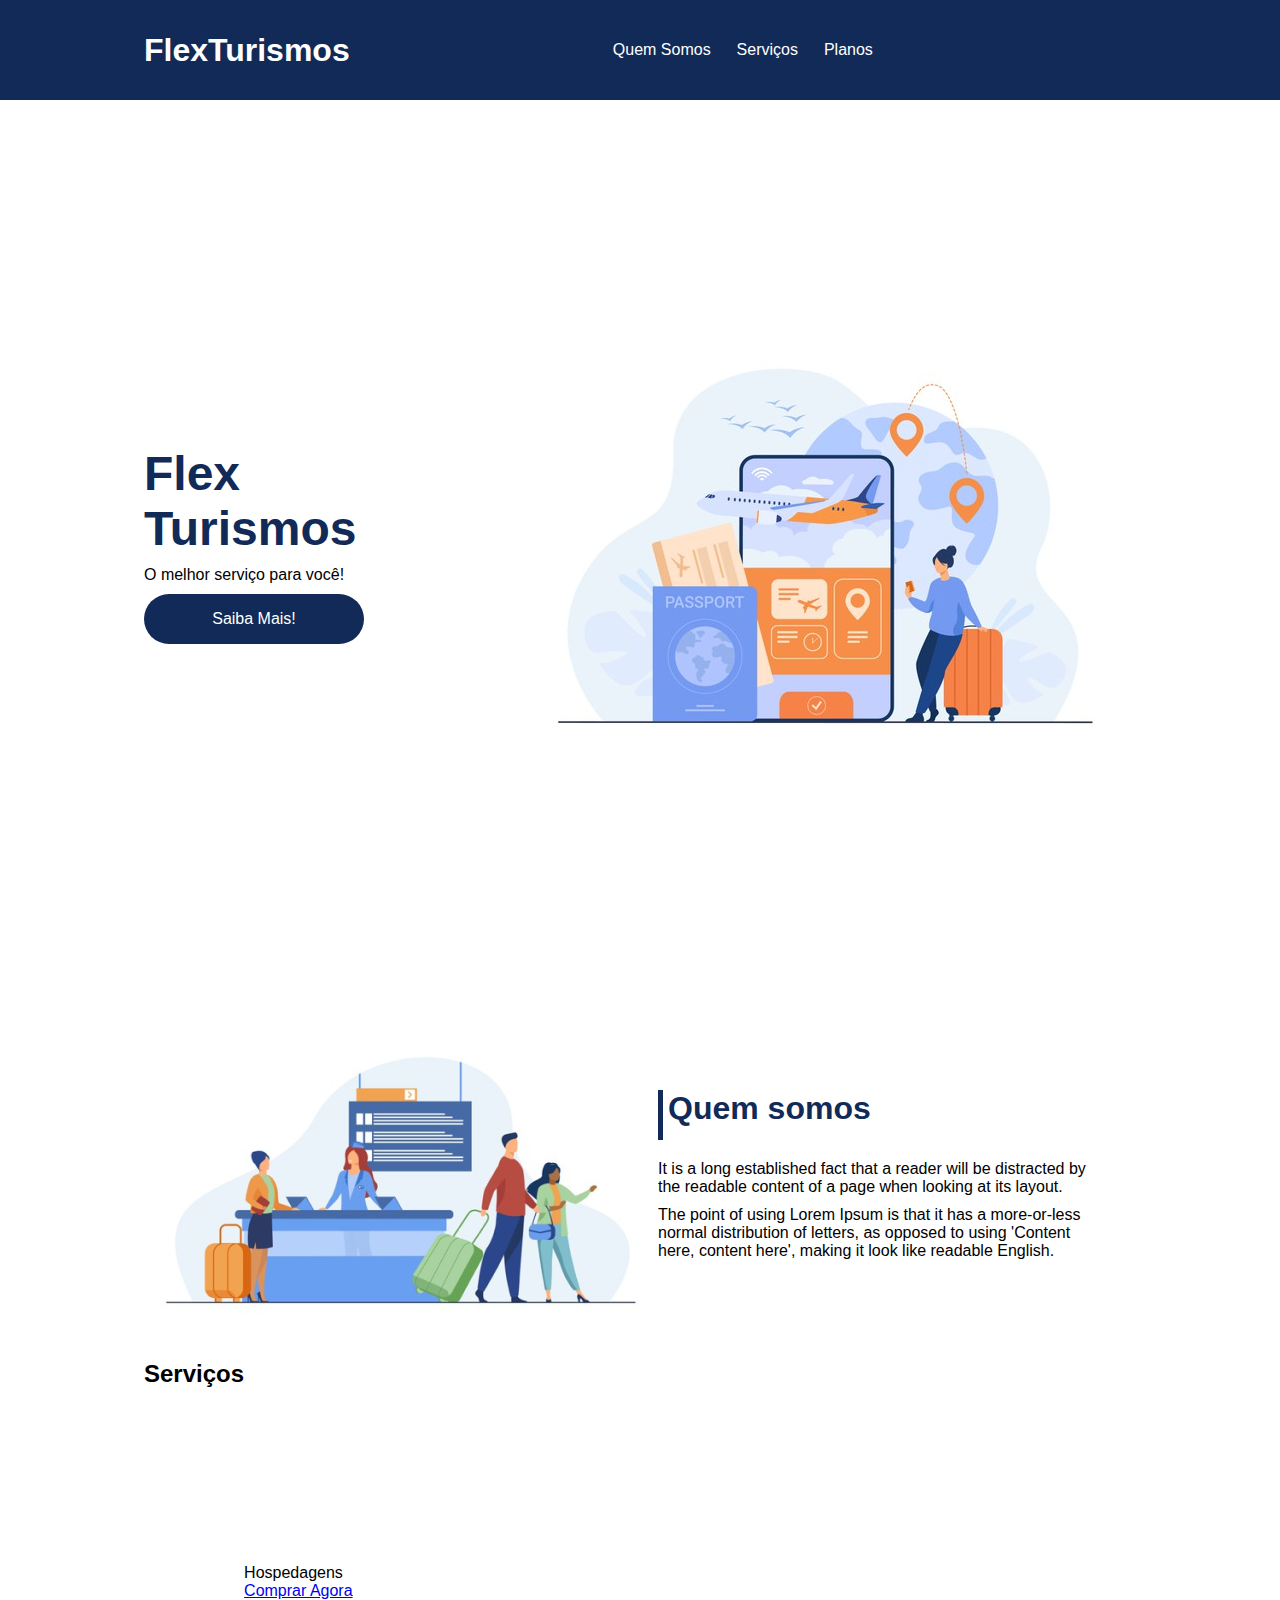
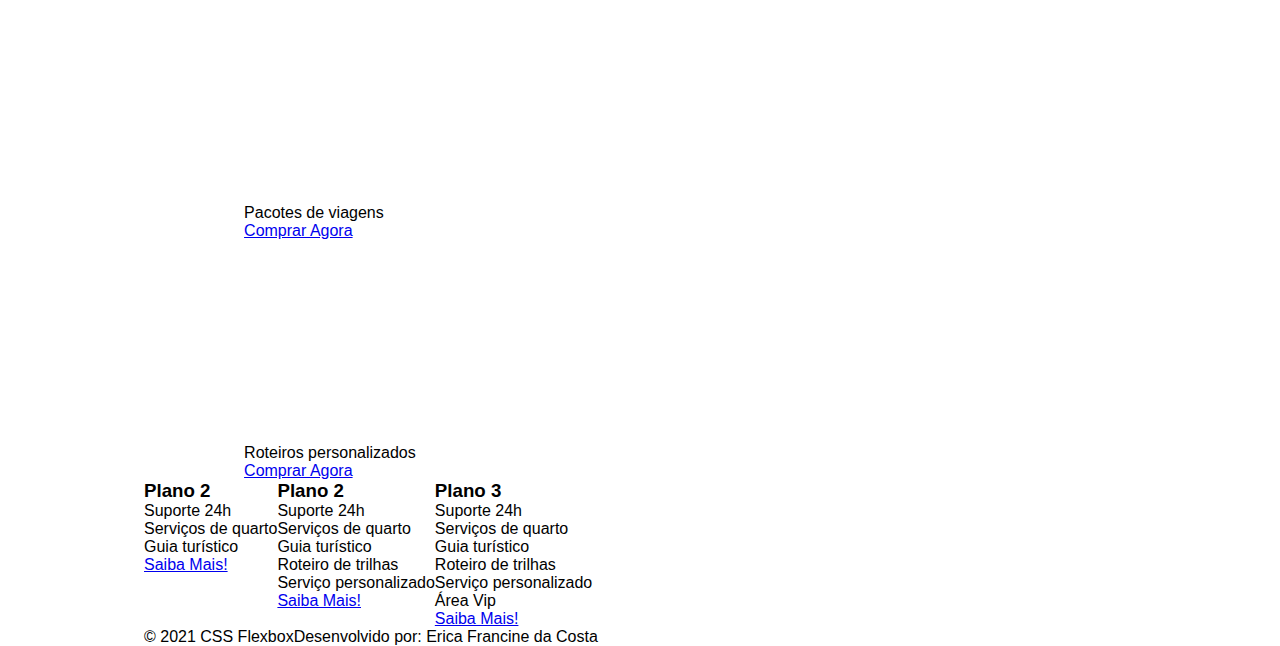
<file: html/project-flexbox-dio/index.html>
<!DOCTYPE html>
<html lang="pt-br">
<head>
    <meta charset="UTF-8">
    <meta name="viewport" content="width=device-width, initial-scale=1.0">
    <title>Flex Turismos</title>
    <link rel="stylesheet" href="./assets/style.css">
</head>
<body>
    
    <header>
       <div class="flex-container menu">
            <div><h1>FlexTurismos</h1></div>
            <ul class="list-items">
            <li><a href="#quem-somos">Quem Somos</a></li>
            <li><a href="#servicos">Serviços</a></li>
            <li><a href="#planos">Planos</a></li>
            </ul>
        <div>
    </header>

    <div class="flex-container apresentacao">
        <div class="texto-apresentacao">
            <h1>Flex <br>Turismos</h1>
            <p>O melhor serviço para você!</p>
            <a href="">Saiba Mais!</a>
        </div>

        <div>
            <div><img src="./assets/images/0-main.png" alt="banner de apresentação"></div>
        </div>
    </div>

    <div class="flex-container"  id="quem-somos">
        <div>
            <h2>Quem somos</h2>
            <p>It is a long established fact that a reader will be distracted by the readable content of a page when looking at its layout. </p>
            <p>The point of using Lorem Ipsum is that it has a more-or-less normal distribution of letters, as opposed to using 'Content here, content here', making it look like readable English.</p>
        </div>

        <div>
            <img src="./assets/images/1-quem-somos.png" alt="balcão de atendimento">
        </div>
    </div>


    <div class="flex-container">
        <div>
            <h2>Serviços</h2>
        </div>

        <div>
            <div>
                <div><img src="./assets/images/icon-2.png" alt="hospedagens"></div>
                <p>Hospedagens</p>
                <a href="#">Comprar Agora</a>
            </div>

            <div>
               <div><img src="./assets/images/icon-1.png" alt="pacote de viagens"></div>
               <p>Pacotes de viagens</p>
               <a href="#">Comprar Agora</a>
            </div>

            <div>
                <div><img src="./assets/images/icon-3.png" alt="roteiros personalizados"></div>
                <p>Roteiros personalizados</p>
                <a href="#">Comprar Agora</a>
            </div>

        </div>
    </div>

    <div class="flex-container">

        <div>
            <h3>Plano 2</h3>
            <ul>
                <li>Suporte 24h</li>
                <li>Serviços de quarto</li>
                <li>Guia turístico</li>
            </ul>
            <a href="#">Saiba Mais!</a>
        </div>

        <div>
            <h3>Plano 2</h3>
            <ul>
                <li>Suporte 24h</li>
                <li>Serviços de quarto</li>
                <li>Guia turístico</li>
                <li>Roteiro de trilhas</li>
                <li>Serviço personalizado</li>
            </ul>
            <a href="#">Saiba Mais!</a>
        </div>

        <div>
            <h3>Plano 3</h3>
            <ul>
                <li>Suporte 24h</li>
                <li>Serviços de quarto</li>
                <li>Guia turístico</li>
                <li>Roteiro de trilhas</li>
                <li>Serviço personalizado</li>
                <li>Área Vip</li>
            </ul>
            <a href="#">Saiba Mais!</a>
        </div>
    </div>

    <footer class="flex-container">
        <p>&copy; 2021 CSS Flexbox</p>
        <p>Desenvolvido por: Erica Francine da Costa</p>
    </footer>
    <script src="./assets/script.js"></script>
</body>
</html>
</file>
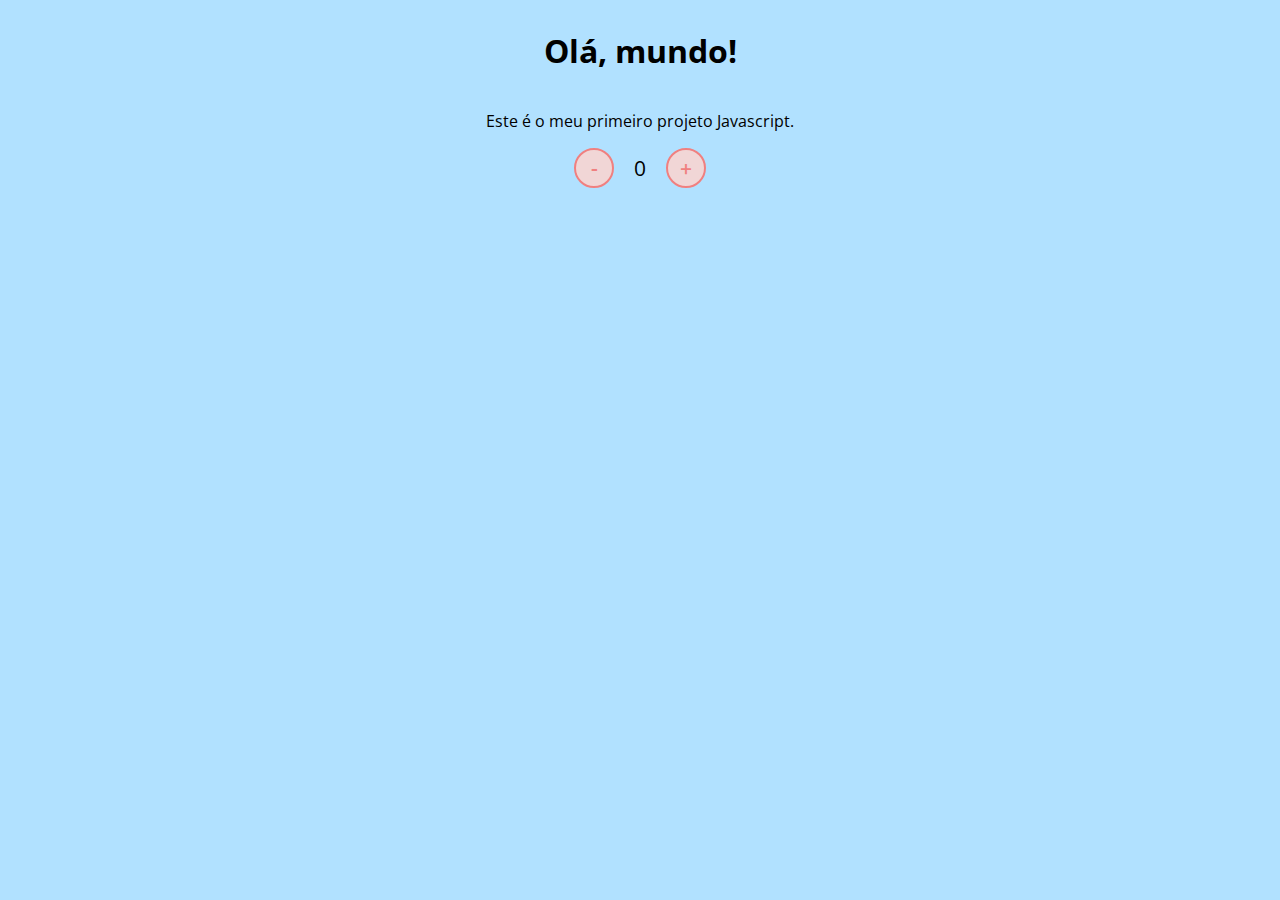
<file: html/projeto-contador/index.html>
<!DOCTYPE html>
<html lang="pt">
<head>
    <meta charset="UTF-8">
    <meta name="viewport" content="width=device-width, initial-scale=1.0">
    <link rel="stylesheet" href="./assets/style.css" />
    <title>Contador</title>
</head>
<body>
    <h1>Olá, mundo!</h1>
    <p>Este é o meu primeiro projeto Javascript.</p>
    <div id="counter">
        <button name="subtrair" onclick="decrement()">-</button>
        <span id="currentNumber">0</span>
        <button name="adicionar" onclick="increment()">+</button>
    </div>
    <script src="./assets/script.js"></script>
</body>
</html>
</file>
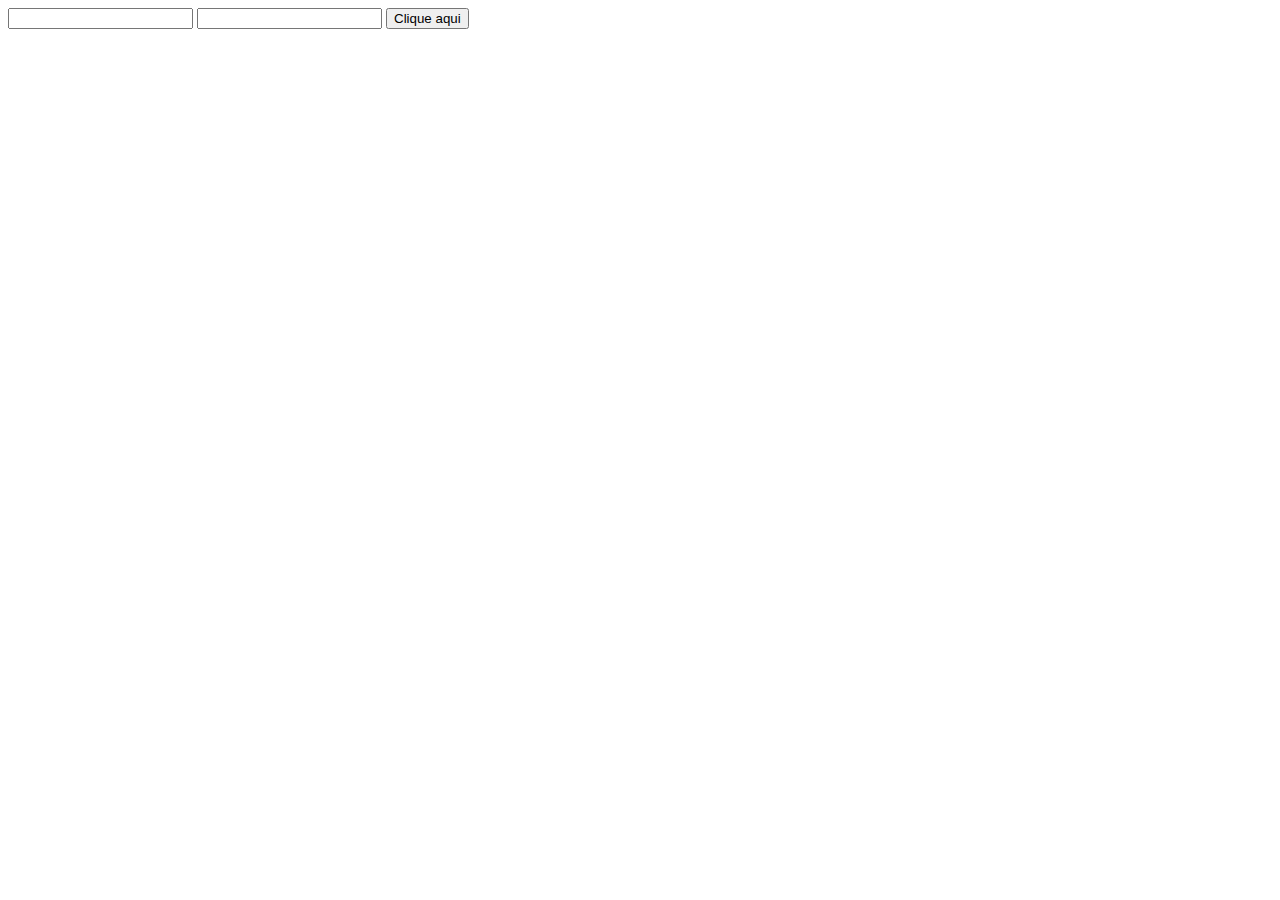
<file: html/typescript/index.html>
<!DOCTYPE html>
<html lang="pt">
<head>
    <meta charset="UTF-8">
    <meta http-equiv="X-UA-Compatible" content="IE=edge">
    <meta name="viewport" content="width=device-width, initial-scale=1.0">
    <title>Document</title>
</head>
<body>
    <input type="text" id="input1">
    <input type="text" id="input2">
    <button id="button">Clique aqui</button>
    <script src="./script.js"></script>
</body>
</html>
</file>
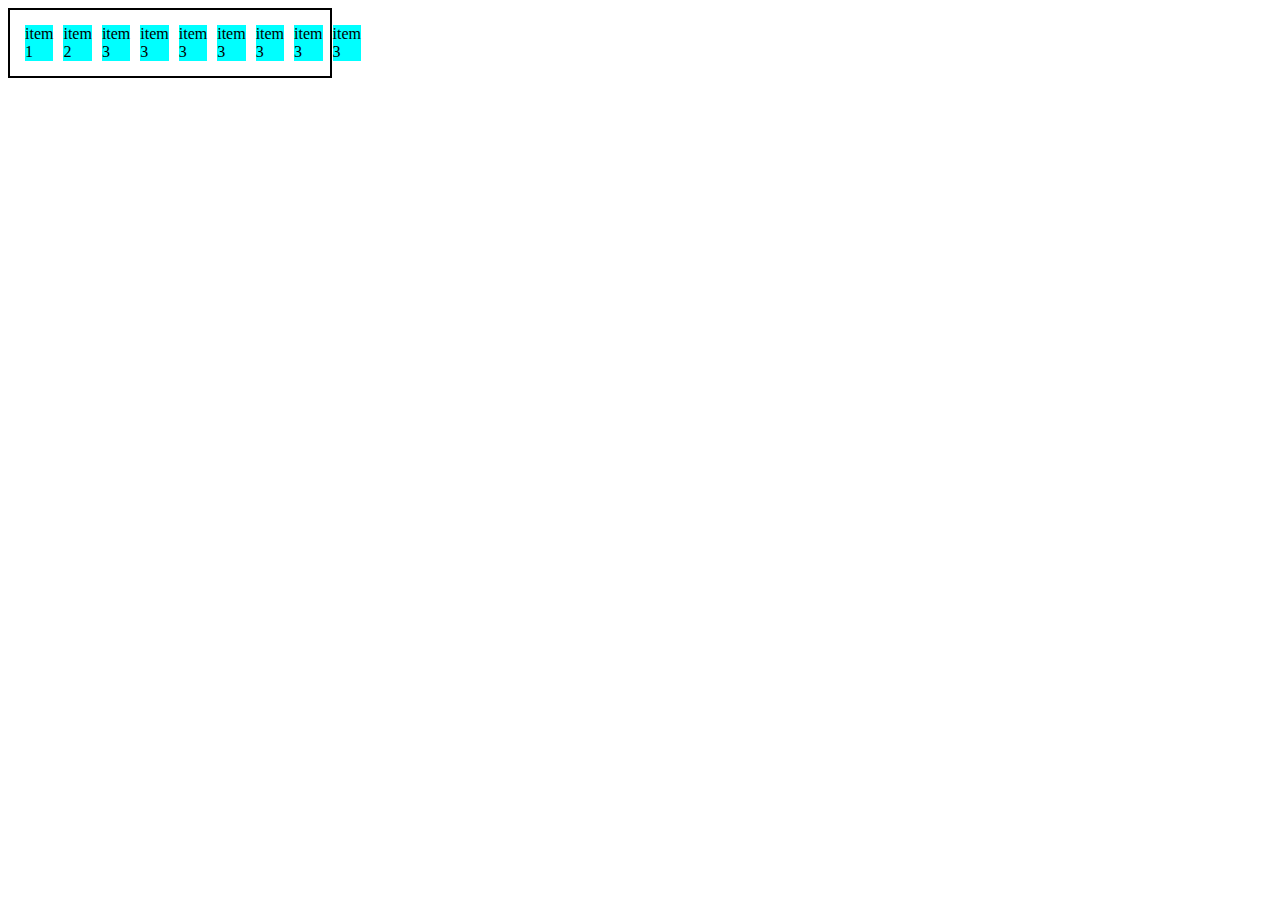
<file: html/0-display-flex.html>
<!DOCTYPE html>
<html lang="en">
<head>
    <meta charset="UTF-8">
    <meta name="viewport" content="width=device-width, initial-scale=1.0">
    <title>Fundamentos - display flex</title>
    <style>
        .flex{
            max-width: 300px;
            padding: 10px;
            border: 2px solid black;
            display: flex;
        }

        .item{
            background-color: aqua;
            margin: 5px;
        }
    </style>
</head>
<body>
    <div class="flex">
        <div class="item">item 1</div>
        <div class="item">item 2</div>
        <div class="item">item 3</div>
        <div class="item">item 3</div>
        <div class="item">item 3</div>
        <div class="item">item 3</div>
        <div class="item">item 3</div>
        <div class="item">item 3</div>
        <div class="item">item 3</div>
    </div>
</body>
</html>
</file>
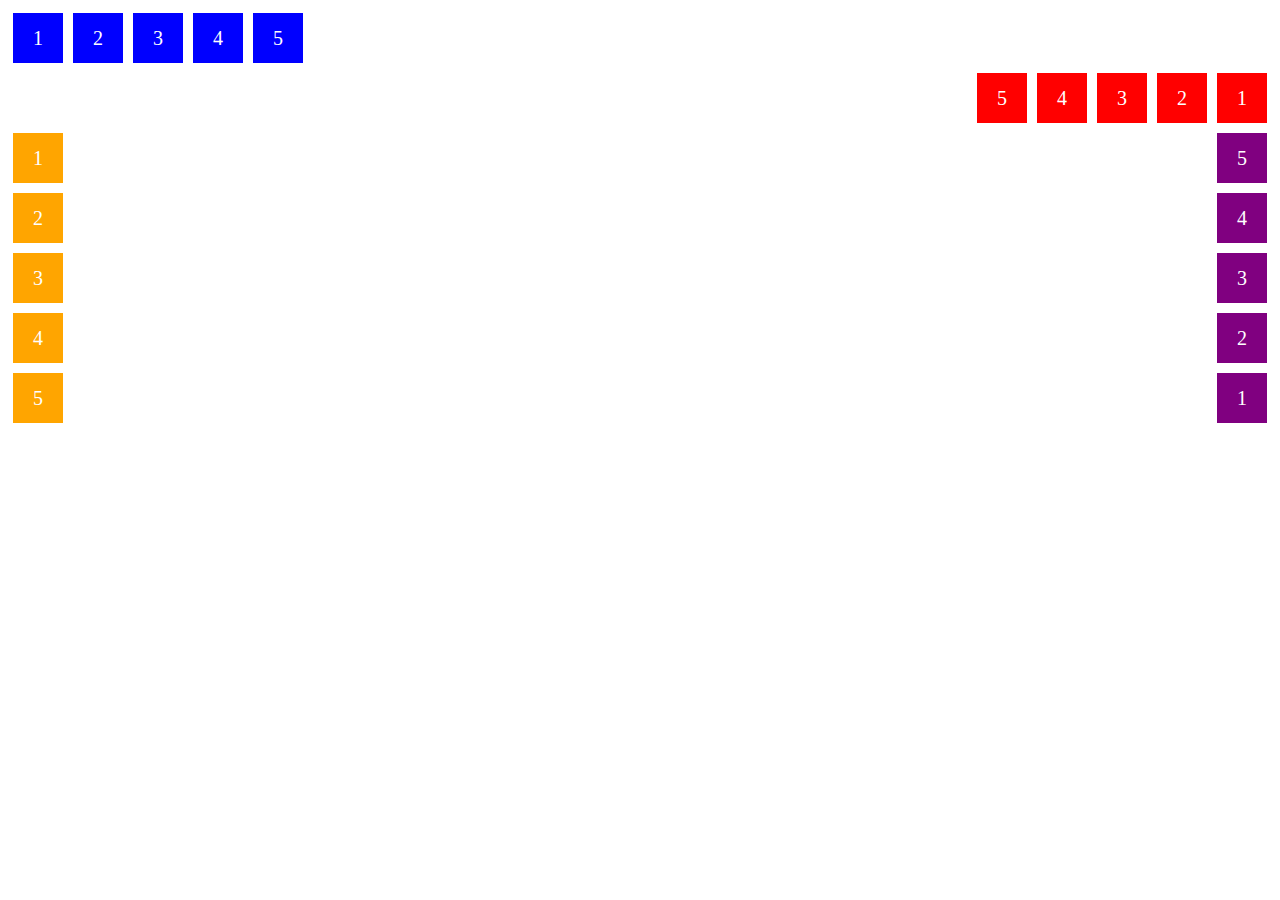
<file: html/1-flex-direction.html>
<!DOCTYPE html>
<html lang="en">
<head>
    <meta charset="UTF-8">
    <meta name="viewport" content="width=device-width, initial-scale=1.0">
    <title>Fundamentos - Flex direction</title>

    <style>
        .flex-container{
            margin: 0;
            padding: 0;
            display: flex;
            list-style: none;
        }

        .flex-item{
            background: blue;
            height: 50px;
            width: 50px;
            line-height: 50px;
            font-size: 20px;
            color: white;
            text-align: center;
            margin: 5px;
        }

        .row{
            flex-direction: row;
        }

        .row-reverse{
            flex-direction: row-reverse;
        }

        .row-reverse li{
            background-color: red;
        }

        .column{
            float: left;
            flex-direction: column;
        }

        .column li{
            background: orange;
        }

        .column-reverse{
            float: right;
            flex-direction: column-reverse;
        }

        .column-reverse li{
            background: purple;
        }

    </style>
</head>
<body>
    <ul class="flex-container row">
        <li class="flex-item">1</li>
        <li class="flex-item">2</li>
        <li class="flex-item">3</li>
        <li class="flex-item">4</li>
        <li class="flex-item">5</li>
    </ul>

    <ul class="flex-container row-reverse">
        <li class="flex-item">1</li>
        <li class="flex-item">2</li>
        <li class="flex-item">3</li>
        <li class="flex-item">4</li>
        <li class="flex-item">5</li>
    </ul>

    <ul class="flex-container column">
        <li class="flex-item">1</li>
        <li class="flex-item">2</li>
        <li class="flex-item">3</li>
        <li class="flex-item">4</li>
        <li class="flex-item">5</li>
    </ul>

    <ul class="flex-container column-reverse">
        <li class="flex-item">1</li>
        <li class="flex-item">2</li>
        <li class="flex-item">3</li>
        <li class="flex-item">4</li>
        <li class="flex-item">5</li>
    </ul>
</body>
</html>
</file>
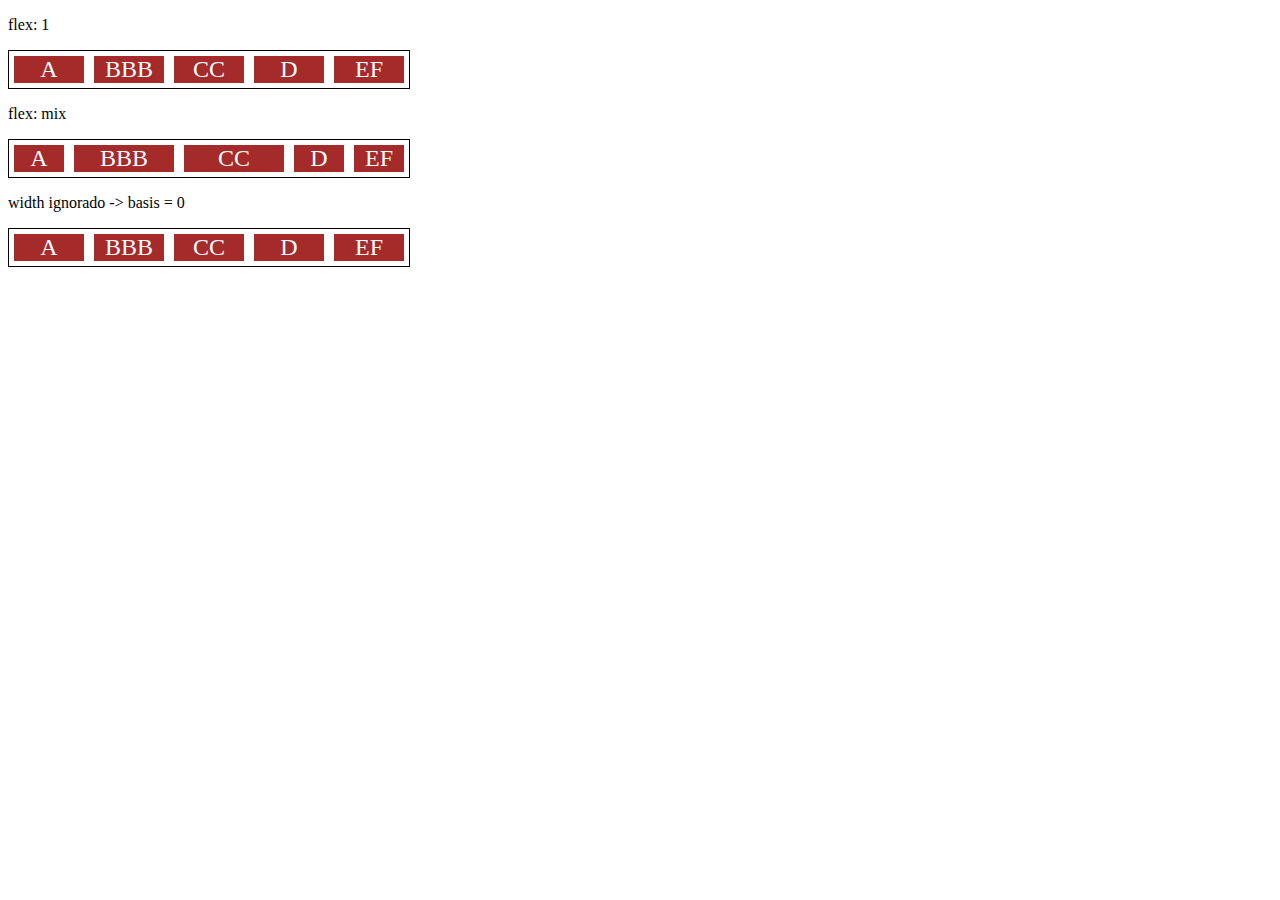
<file: html/10-flex.html>
<!DOCTYPE html>
<html lang="en">
<head>
    <meta charset="UTF-8">
    <meta name="viewport" content="width=device-width, initial-scale=1.0">
    <title>Fundamentos - flex</title>
    <style>
        .flex-container{
            display: flex;
            border: 1px solid black;
            max-width: 400px;
            margin-bottom: 10px;
        }

        .item{
            background-color: brown;
            color: white;
            font-size: 24px;
            text-align: center;
            margin: 5PX;
        }

        .flex-1{
            flex: 1; 
            /* grow = 1, shrink = 1, basis = 0 */
        }

        .largura{
            width: 200px;
            /* min-width: 250px; */
        }

        .flex-2{
            flex: 2; 
            /* grow = 2, shrink = 1, basis = 0 */
        }

    </style>
</head>
<body>
    <p>flex: 1</p>
    <div class="flex-container">
        <div class="item flex-1">A</div>
        <div class="item flex-1">BBB</div>
        <div class="item flex-1">CC</div>
        <div class="item flex-1">D</div>
        <div class="item flex-1">EF</div>
    </div>

    <p>flex: mix</p>
    <div class="flex-container">
        <div class="item flex-1">A</div>
        <div class="item flex-2">BBB</div>
        <div class="item flex-2">CC</div>
        <div class="item flex-1">D</div>
        <div class="item flex-1">EF</div>
    </div>

    <p>width ignorado -> basis = 0</p>

    <div class="flex-container">
        <div class="item flex-1 largura">A</div>
        <div class="item flex-1 largura">BBB</div>
        <div class="item flex-1 largura">CC</div>
        <div class="item flex-1 largura">D</div>
        <div class="item flex-1 largura">EF</div>
    </div>
</body>
</html>
</file>
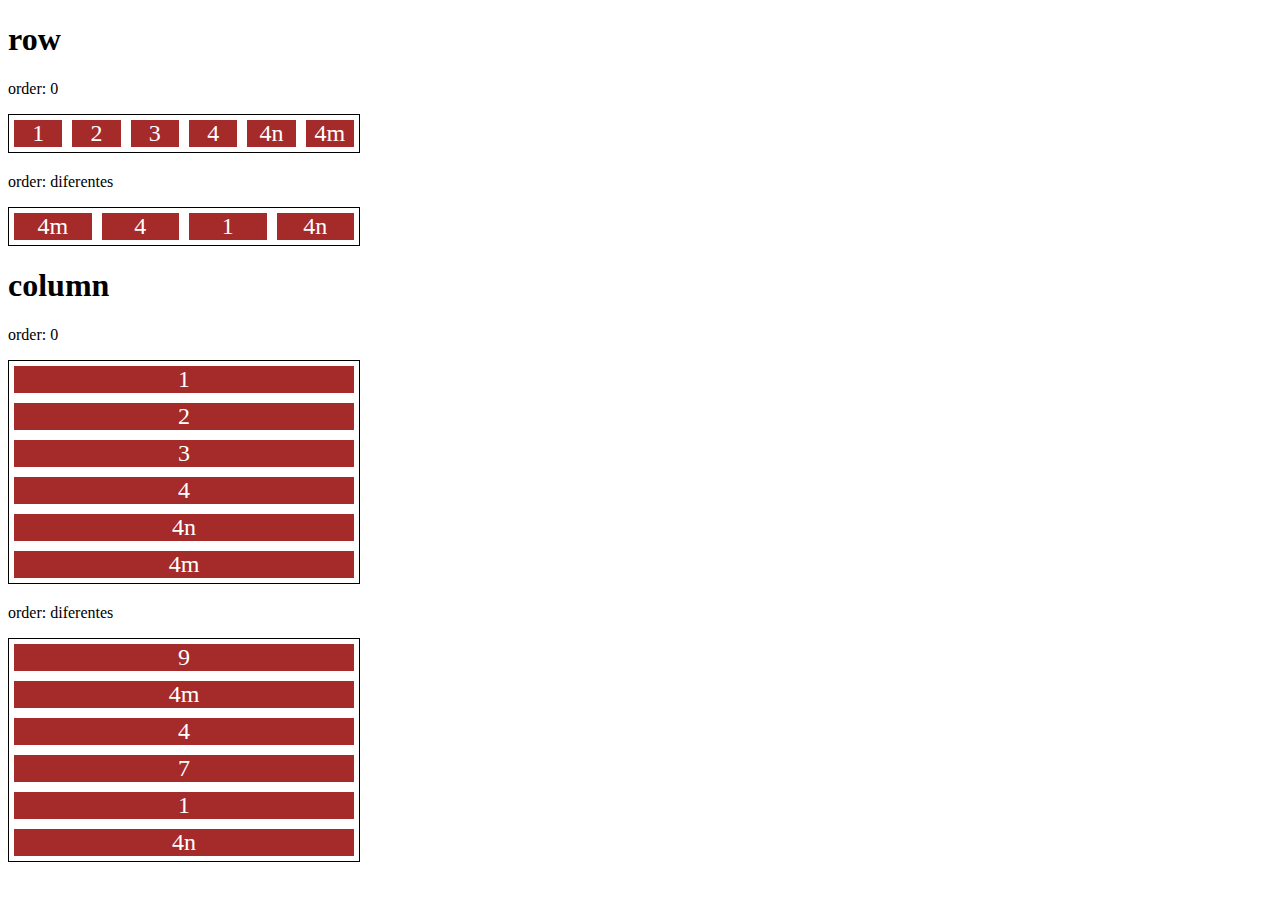
<file: html/11-order.html>
<!DOCTYPE html>
<html lang="en">
<head>
    <meta charset="UTF-8">
    <meta name="viewport" content="width=device-width, initial-scale=1.0">
    <title>Fundamentos - order</title>

    <style>
        .flex-container{
            display: flex;
            max-width: 350px;
            border: 1px solid black;
            margin-bottom: 20px;
        }

        .item{
            flex: 1;
            background: brown;
            color: white;
            text-align: center;
            font-size: 24px;
            margin: 5px;
        }
        .o1{
            order: 1;
        }

        .o2{
            order: 2;
        }

        .o3{
            order: 3;
        }

        .o4{
            order: 4;
        }

        .direction{
            flex-direction: column;
        }
    </style>
</head>
<body>
    <h1>row</h1>
    <p>order: 0</p>
    <div class="flex-container">
        <div class="item">1</div>
        <div class="item">2</div>
        <div class="item">3</div>
        <div class="item">4</div>
        <div class="item">4n</div>
        <div class="item">4m</div>
    </div>

    <p>order: diferentes</p>
    <div class="flex-container">
        <div class="item o3">1</div>
        <div class="item o2">4</div>
        <div class="item o3">4n</div>
        <div class="item o1">4m</div>
    </div>


    <h1>column</h1>
    <p>order: 0</p>
    <div class="flex-container direction">
        <div class="item">1</div>
        <div class="item">2</div>
        <div class="item">3</div>
        <div class="item">4</div>
        <div class="item">4n</div>
        <div class="item">4m</div>
    </div>

    <p>order: diferentes</p>
    <div class="flex-container direction">
        <div class="item o3">7</div>
        <div class="item o1">9</div>
        <div class="item o3">1</div>
        <div class="item o2">4</div>
        <div class="item o3">4n</div>
        <div class="item o1">4m</div>
    </div>
</body>
</html>
</file>
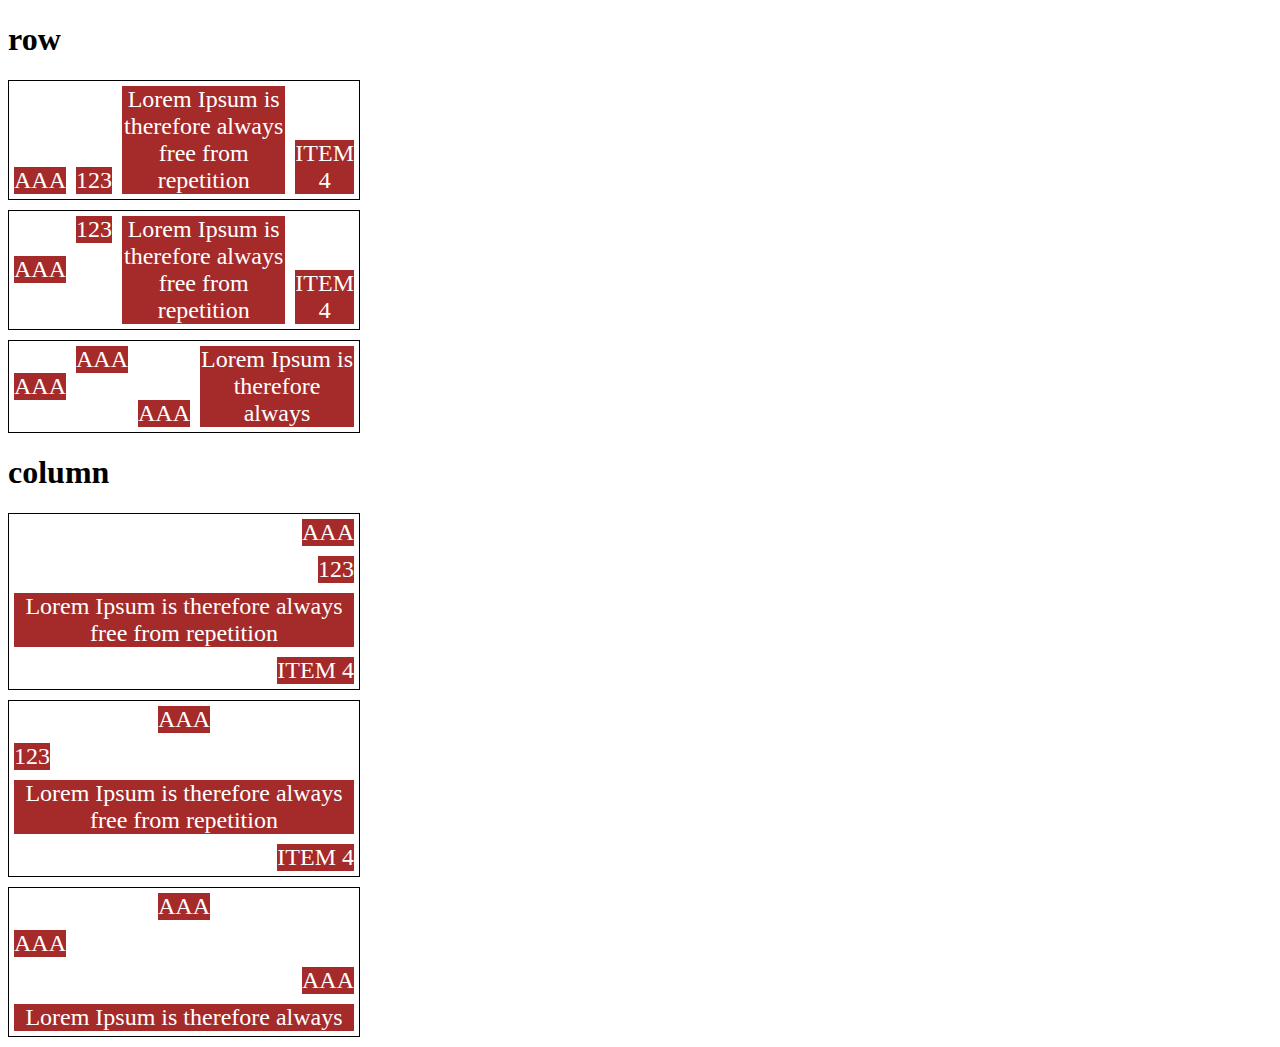
<file: html/13-align-self.html>
<!DOCTYPE html>
<html lang="en">
<head>
    <meta charset="UTF-8">
    <meta name="viewport" content="width=device-width, initial-scale=1.0">
    <title>Fundamnetos - align self</title>

    <style>
        .flex-container{
            max-width: 350px;
            border: 1px solid;
            margin-bottom: 10px;
            display: flex;
        }

        .align-container{
            align-items: flex-end;
        }

        .item{
            background-color: brown;
            color: white;
            font-size: 24px;
            text-align: center;
            margin: 5px;
        }

        .center{
            align-self: center;
        }

        .start{
            align-self: flex-start;
        }

        .end{
            align-self: flex-end;
        }

        .baseline{
            align-self: baseline;
        }

        .stretch{
            align-self: stretch;
        }

        .auto{
            align-self: auto;
        }

        .direction{
            flex-direction: column;
        }
    </style>
</head>
<body>

    <h1>row</h1>
    <section class="flex-container align-container">
        <div class="item auto">AAA</div>
        <div class="item auto">123</div>
        <div class="item auto">Lorem Ipsum is therefore always free from repetition</div>
        <div class="item auto">ITEM 4</div>
    </section>

    <section class="flex-container">
        <div class="item center">AAA</div>
        <div class="item start">123</div>
        <div class="item stretch">Lorem Ipsum is therefore always free from repetition</div>
        <div class="item end">ITEM 4</div>
    </section>

    <section class="flex-container">
        <div class="item center">AAA</div>
        <div class="item start">AAA</div>
        <div class="item end">AAA</div>
        <div class="item stretch">Lorem Ipsum is therefore always</div>
    </section>

    <h1>column</h1>

    <section class="flex-container align-container direction">
        <div class="item auto">AAA</div>
        <div class="item auto">123</div>
        <div class="item auto">Lorem Ipsum is therefore always free from repetition</div>
        <div class="item auto">ITEM 4</div>
    </section>

    <section class="flex-container direction">
        <div class="item center">AAA</div>
        <div class="item start">123</div>
        <div class="item stretch">Lorem Ipsum is therefore always free from repetition</div>
        <div class="item end">ITEM 4</div>
    </section>

    <section class="flex-container direction">
        <div class="item center">AAA</div>
        <div class="item start">AAA</div>
        <div class="item end">AAA</div>
        <div class="item stretch">Lorem Ipsum is therefore always</div>
    </section>
    
    
</body>
</html>
</file>
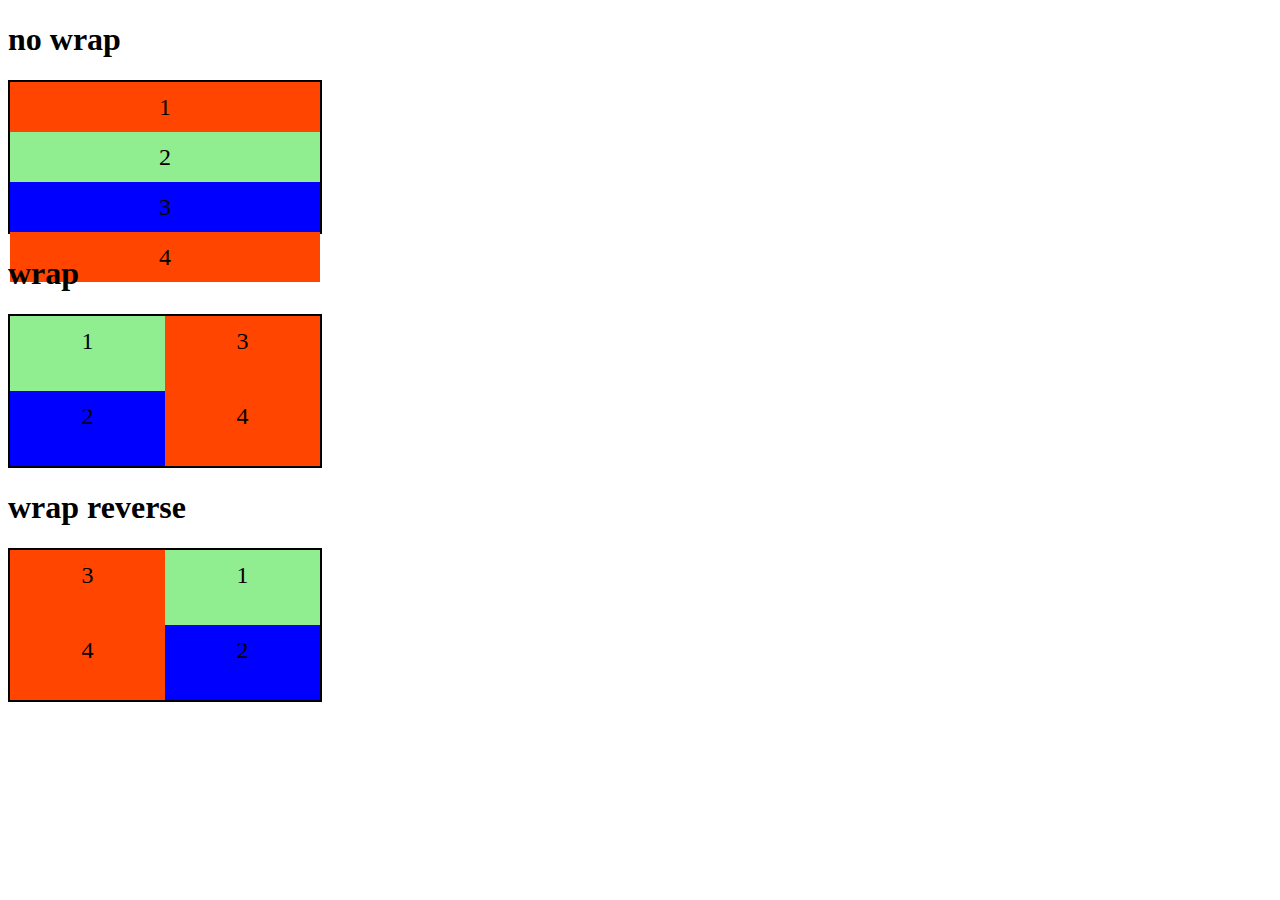
<file: html/2-flex-wrap.html>
<!DOCTYPE html>
<html lang="en">
<head>
    <meta charset="UTF-8">
    <meta name="viewport" content="width=device-width, initial-scale=1.0">
    <title>Fundamentos - flex wrap</title>

    <style>
        .flex-container{
            display: flex;
            flex-direction: column;
            height: 150px;
            border: 2px solid black;
            max-width: 310px;
        }

        .item{
            font-size: 24px;
            height: 50%;
            text-align: center;
            min-width: 100px;
            line-height: 50px;
        }

        .nowrap{
            flex-wrap: nowrap;
        }

        .wrap{
            flex-wrap: wrap;
        }

        .wrap-reverse{
            flex-wrap: wrap-reverse;
        }

        .blue{
            background-color: blue;
        }

        .green{
            background-color: lightgreen;
        }

        .orange{
            background-color: orangered;
        }
    </style>
</head>
<body>
    <h1>no wrap</h1>

    <div class="flex-container nowrap">
        <div class="item orange">1</div>
        <div class="item green">2</div>
        <div class="item blue">3</div>
        <div class="item orange">4</div>
    </div>

    <h1>wrap</h1>

    <div class="flex-container wrap">
        <div class="item green">1</div>
        <div class="item blue">2</div>
        <div class="item orange">3</div>
        <div class="item orange">4</div>
    </div>

    <h1>wrap reverse</h1>

    <div class="flex-container wrap-reverse">
        <div class="item green">1</div>
        <div class="item blue">2</div>
        <div class="item orange">3</div>
        <div class="item orange">4</div>
    </div>


</body>
</html>
</file>
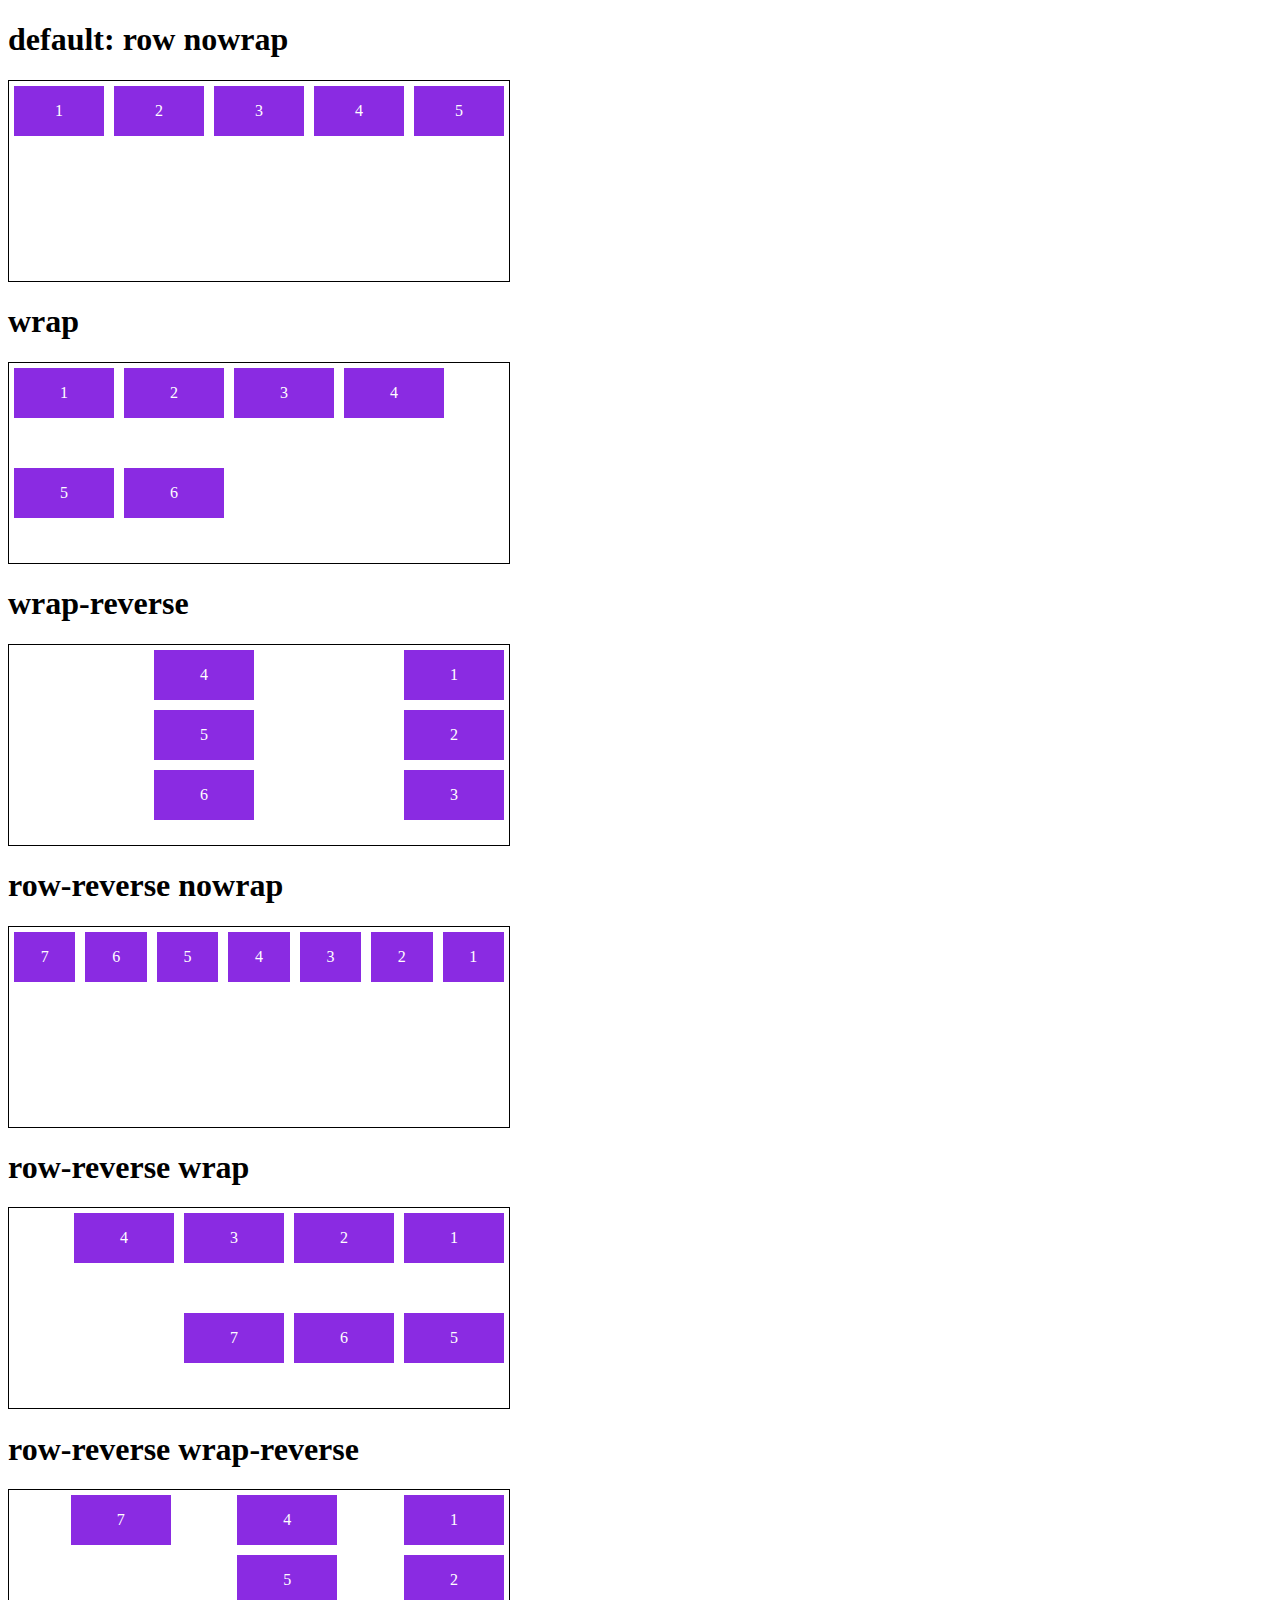
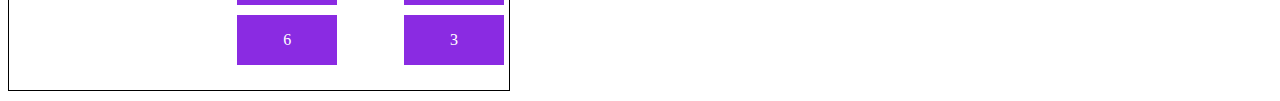
<file: html/3-flex-flow.html>
<!DOCTYPE html>
<html lang="en">
<head>
    <meta charset="UTF-8">
    <meta name="viewport" content="width=device-width, initial-scale=1.0">
    <title>Fundamentos - flex flow</title>

    <style>
        .flex-container{
            display: flex;
            border: 1px solid black;
            max-width: 500px;
            margin-bottom: 10px;
            height: 200px;
        }

        .default{
            flex-flow: row nowrap;
        }

        .wrap{
            flex-flow: row wrap;
        }

        .wrap-reverse{
            flex-flow: column wrap-reverse;
        }

        .r-nowrap{
            flex-flow: row-reverse nowrap;
        }

        .r-wrap{
            flex-flow: row-reverse wrap;
        }

        .rr-wrap{
            flex-flow: column wrap-reverse;
        }

        .item{
            background-color: blueviolet;
            margin: 5px;
            color: white;
            text-align: center;
            width: 100px;
            height: 50px;
            line-height: 50px;
        }
    </style>
</head>
<body>
    <h1>default: row nowrap</h1>
    <div class="flex-container default">
        <div class="item">1</div>
        <div class="item">2</div>
        <div class="item">3</div>
        <div class="item">4</div>
        <div class="item">5</div>
    </div>

    <h1>wrap</h1>
    <div class="flex-container wrap">
        <div class="item">1</div>
        <div class="item">2</div>
        <div class="item">3</div>
        <div class="item">4</div>
        <div class="item">5</div>
        <div class="item">6</div>
    </div>

    <h1>wrap-reverse</h1>
    <div class="flex-container wrap-reverse">
        <div class="item">1</div>
        <div class="item">2</div>
        <div class="item">3</div>
        <div class="item">4</div>
        <div class="item">5</div>
        <div class="item">6</div>
    </div>

    <h1>row-reverse nowrap</h1>
    <div class="flex-container r-nowrap">
        <div class="item">1</div>
        <div class="item">2</div>
        <div class="item">3</div>
        <div class="item">4</div>
        <div class="item">5</div>
        <div class="item">6</div>
        <div class="item">7</div>
    </div>

    <h1>row-reverse wrap</h1>
    <div class="flex-container r-wrap">
        <div class="item">1</div>
        <div class="item">2</div>
        <div class="item">3</div>
        <div class="item">4</div>
        <div class="item">5</div>
        <div class="item">6</div>
        <div class="item">7</div>
    </div>

    <h1>row-reverse wrap-reverse</h1>
    <div class="flex-container rr-wrap">
        <div class="item">1</div>
        <div class="item">2</div>
        <div class="item">3</div>
        <div class="item">4</div>
        <div class="item">5</div>
        <div class="item">6</div>
        <div class="item">7</div>
    </div>
</body>
</html>
</file>
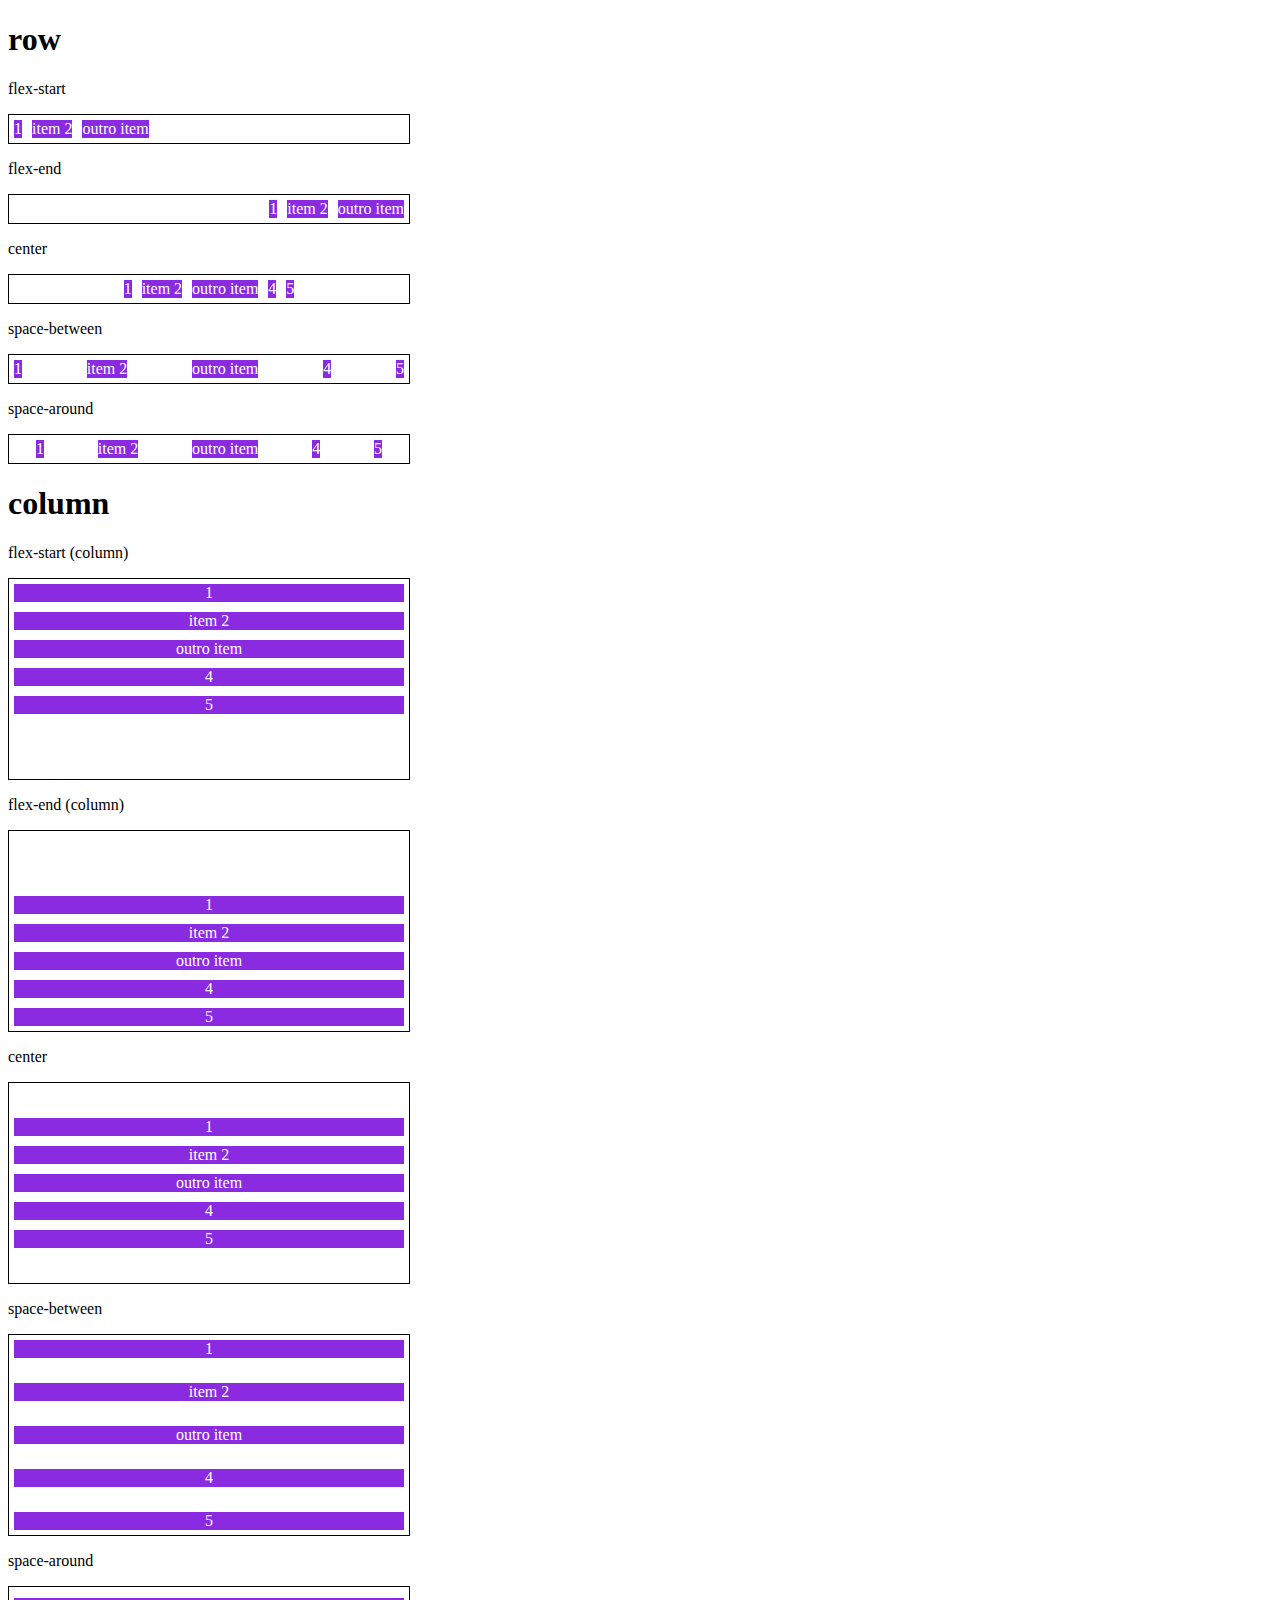
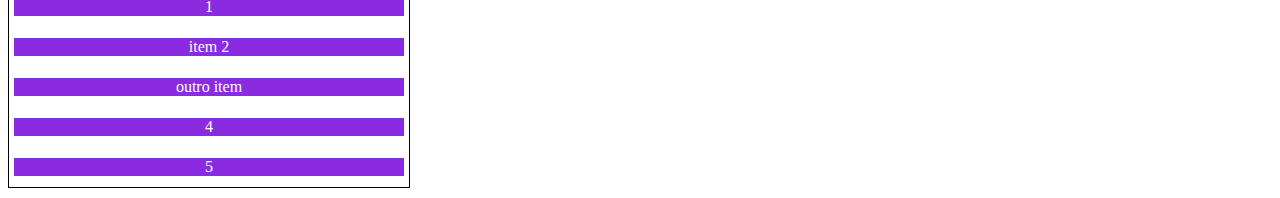
<file: html/4-justify-content.html>
<!DOCTYPE html>
<html lang="en">
<head>
    <meta charset="UTF-8">
    <meta name="viewport" content="width=device-width, initial-scale=1.0">
    <title>Fundamentos - justify-content</title>
    <style>
        .container{
            max-width: 400px;
            border: 1px solid black;
            margin: 0;
            display: flex;
            margin-bottom: 10px;
        }

        .item{
            background-color: blueviolet;
            margin: 5px;
            text-align: center;
            color: white;
        }
        
        .flex-start{
            justify-content: flex-start;
        }

        .flex-end{
            justify-content: flex-end;
        }

        .center{
            justify-content: center;
        }

        .space-between{
            justify-content: space-between;
        }

        .space-around{
            justify-content: space-around;
        }

        .column{
            flex-direction: column;
            min-height: 200px;
        }
    </style>
</head>
<body>
    <h1>row</h1>
    <p>flex-start</p>
    <section class="container flex-start">
        <div class="item">1</div>
        <div class="item">item 2</div>
        <div class="item">outro item</div>
    </section>

    <p>flex-end</p>
    <section class="container flex-end">
        <div class="item">1</div>
        <div class="item">item 2</div>
        <div class="item">outro item</div>
    </section>

    <p>center</p>
    <section class="container center">
        <div class="item">1</div>
        <div class="item">item 2</div>
        <div class="item">outro item</div>
        <div class="item">4</div>
        <div class="item">5</div>
    </section>

    <p>space-between</p>
    <section class="container space-between">
        <div class="item">1</div>
        <div class="item">item 2</div>
        <div class="item">outro item</div>
        <div class="item">4</div>
        <div class="item">5</div>
    </section>

    <p>space-around</p>
    <section class="container space-around">
        <div class="item">1</div>
        <div class="item">item 2</div>
        <div class="item">outro item</div>
        <div class="item">4</div>
        <div class="item">5</div>
    </section>

    <h1>column</h1>

    <p>flex-start (column)</p>
    <section class="container flex-start column">
        <div class="item">1</div>
        <div class="item">item 2</div>
        <div class="item">outro item</div>
        <div class="item">4</div>
        <div class="item">5</div>
    </section>

    <p>flex-end (column)</p>
    <section class="container flex-end column">
        <div class="item">1</div>
        <div class="item">item 2</div>
        <div class="item">outro item</div>
        <div class="item">4</div>
        <div class="item">5</div>
    </section>
    
    <p>center</p>
    <section class="container center column">
        <div class="item">1</div>
        <div class="item">item 2</div>
        <div class="item">outro item</div>
        <div class="item">4</div>
        <div class="item">5</div>
    </section>

    <p>space-between</p>
    <section class="container space-between column">
        <div class="item">1</div>
        <div class="item">item 2</div>
        <div class="item">outro item</div>
        <div class="item">4</div>
        <div class="item">5</div>
    </section>

    <p>space-around</p>
    <section class="container space-around column">
        <div class="item">1</div>
        <div class="item">item 2</div>
        <div class="item">outro item</div>
        <div class="item">4</div>
        <div class="item">5</div>
    </section>
</body>
</html>
</file>
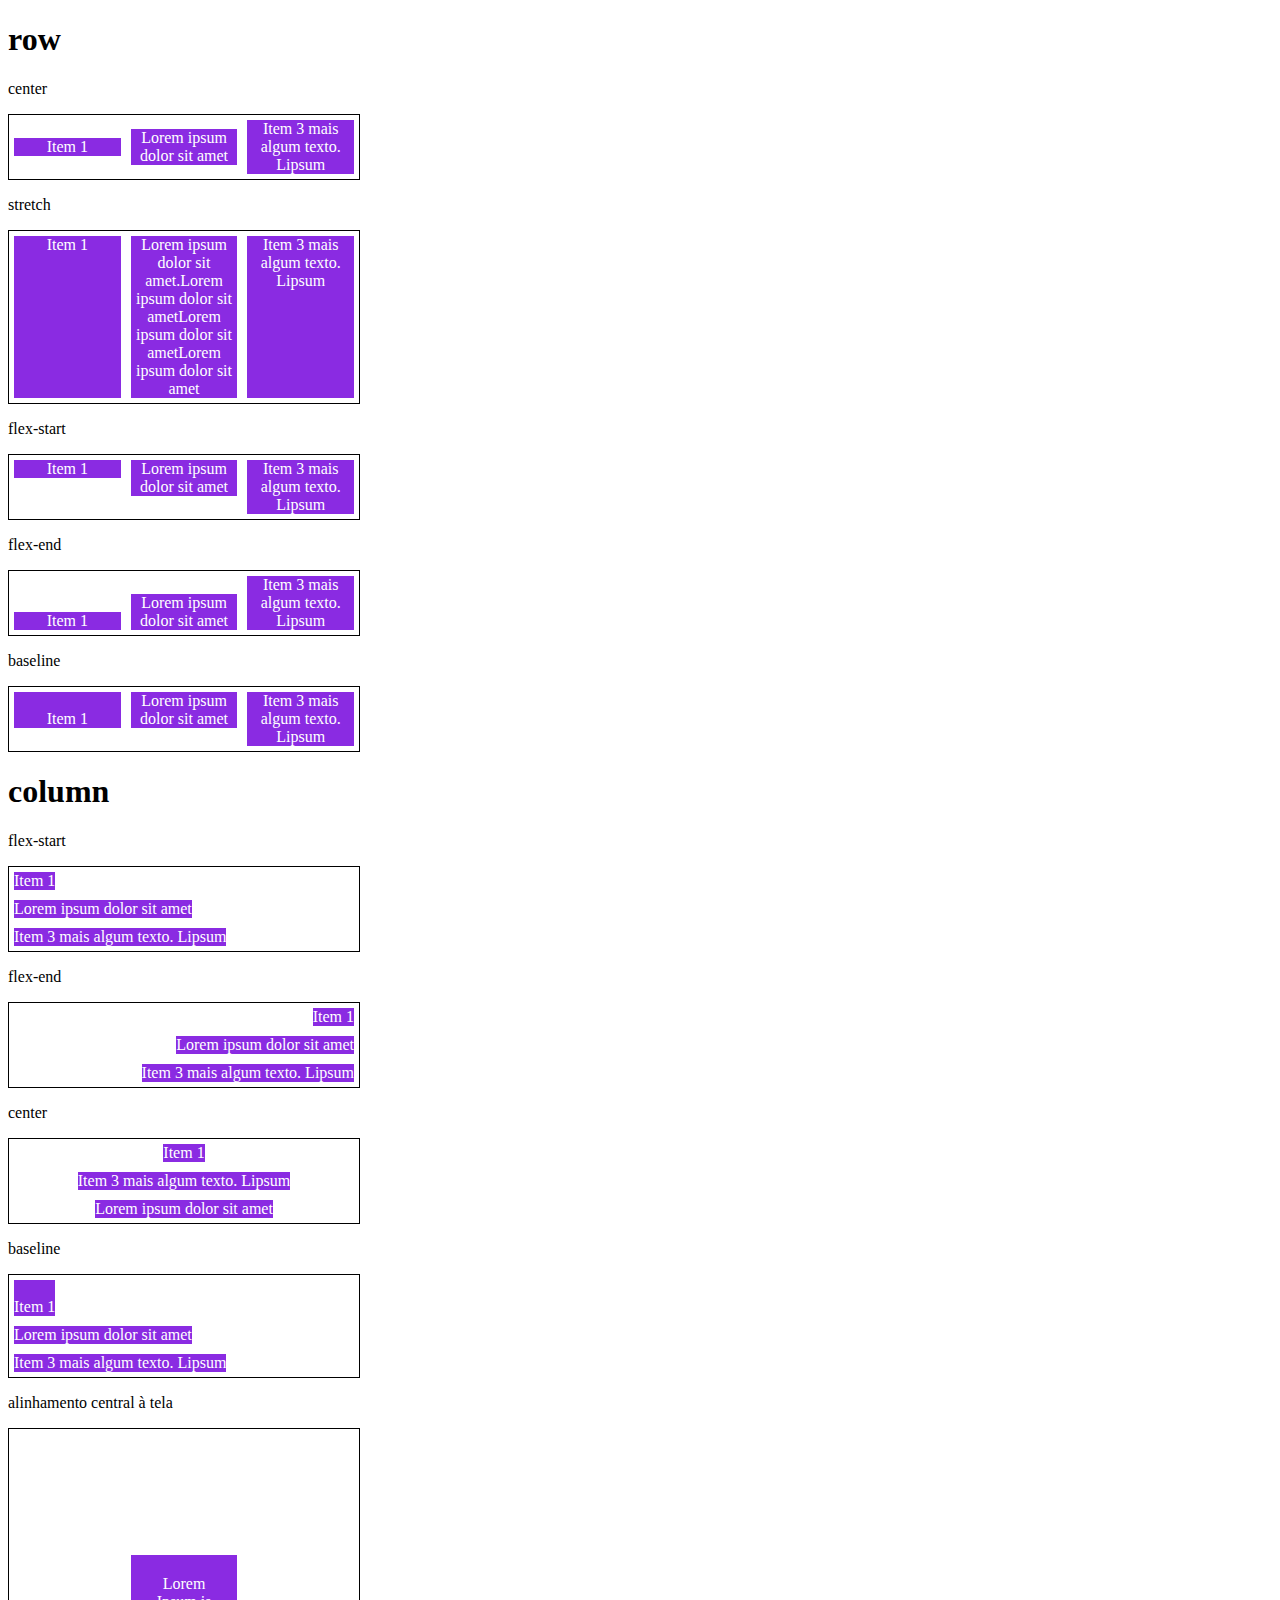
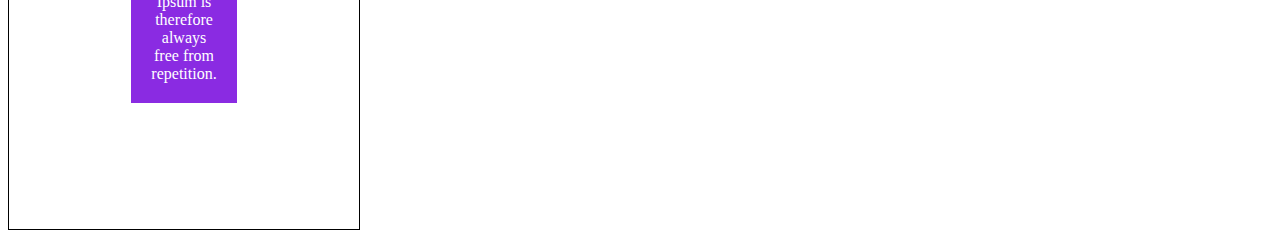
<file: html/5-align-items.html>
<!DOCTYPE html>
<html lang="en">
<head>
    <meta charset="UTF-8">
    <meta name="viewport" content="width=device-width, initial-scale=1.0">
    <title>Fundamentos - align items</title>

    <style>
        .container{
            max-width: 350px;
            border: 1px solid black;
            display: flex;
        }

        .item{
            background-color: blueviolet;
            margin: 5px;
            color: white;
            text-align: center;
            flex: 1;
        }
        
        .center{
            align-items: center;
        }

        .stretch{
            align-items: stretch;
        }

        .start{
            align-items: flex-start;
        }

        .end{
            align-items: flex-end;
        }

        .baseline{
            align-items: baseline;
        }

        .column{
            flex-direction: column;
        }

        .central{
            height: 400px;
            justify-content: center;
        }
        .central .item{
            flex: 0;
            padding: 20px;
        }
    </style>
</head>
<body>
    <h1>row</h1>
    <p>center</p>
    <section class="container center">
        <div class="item">Item 1</div>
        <div class="item">Lorem ipsum dolor sit amet</div>
        <div class="item">Item 3 mais algum texto. Lipsum</div>
    </section>

    <p>stretch</p>
    <section class="container stretch">
        <div class="item">Item 1</div>
        <div class="item">Lorem ipsum dolor sit amet.Lorem ipsum dolor sit ametLorem ipsum dolor sit ametLorem ipsum dolor sit amet</div>
        <div class="item">Item 3 mais algum texto. Lipsum</div>
    </section>

    <p>flex-start</p>
    <section class="container start">
        <div class="item">Item 1</div>
        <div class="item">Lorem ipsum dolor sit amet</div>
        <div class="item">Item 3 mais algum texto. Lipsum</div>
    </section>

    <p>flex-end</p>
    <section class="container end">
        <div class="item">Item 1</div>
        <div class="item">Lorem ipsum dolor sit amet</div>
        <div class="item">Item 3 mais algum texto. Lipsum</div>
    </section>

    <p>baseline</p>
    <section class="container baseline">
        <div class="item"><br>Item 1</div>
        <div class="item">Lorem ipsum dolor sit amet</div>
        <div class="item">Item 3 mais algum texto. Lipsum</div>
    </section>

    <h1>column</h1>
    <p>flex-start</p>
    <section class="container start column">
        <div class="item">Item 1</div>
        <div class="item">Lorem ipsum dolor sit amet</div>
        <div class="item">Item 3 mais algum texto. Lipsum</div>
    </section>

    <p>flex-end</p>
    <section class="container end column">
        <div class="item">Item 1</div>
        <div class="item">Lorem ipsum dolor sit amet</div>
        <div class="item">Item 3 mais algum texto. Lipsum</div>
    </section>

    <p>center</p>
    <section class="container center column">
        <div class="item">Item 1</div>
        <div class="item">Item 3 mais algum texto. Lipsum</div>
        <div class="item">Lorem ipsum dolor sit amet</div>
    </section>

    <p>baseline</p>
    <section class="container baseline column">
        <div class="item"><br>Item 1</div>
        <div class="item">Lorem ipsum dolor sit amet</div>
        <div class="item">Item 3 mais algum texto. Lipsum</div>
    </section>

    <p>alinhamento central à tela</p>
    <section class="container central center">
        <div class="item"> Lorem Ipsum is therefore always free from repetition.</div>
    </section>
</body>
</html>
</file>
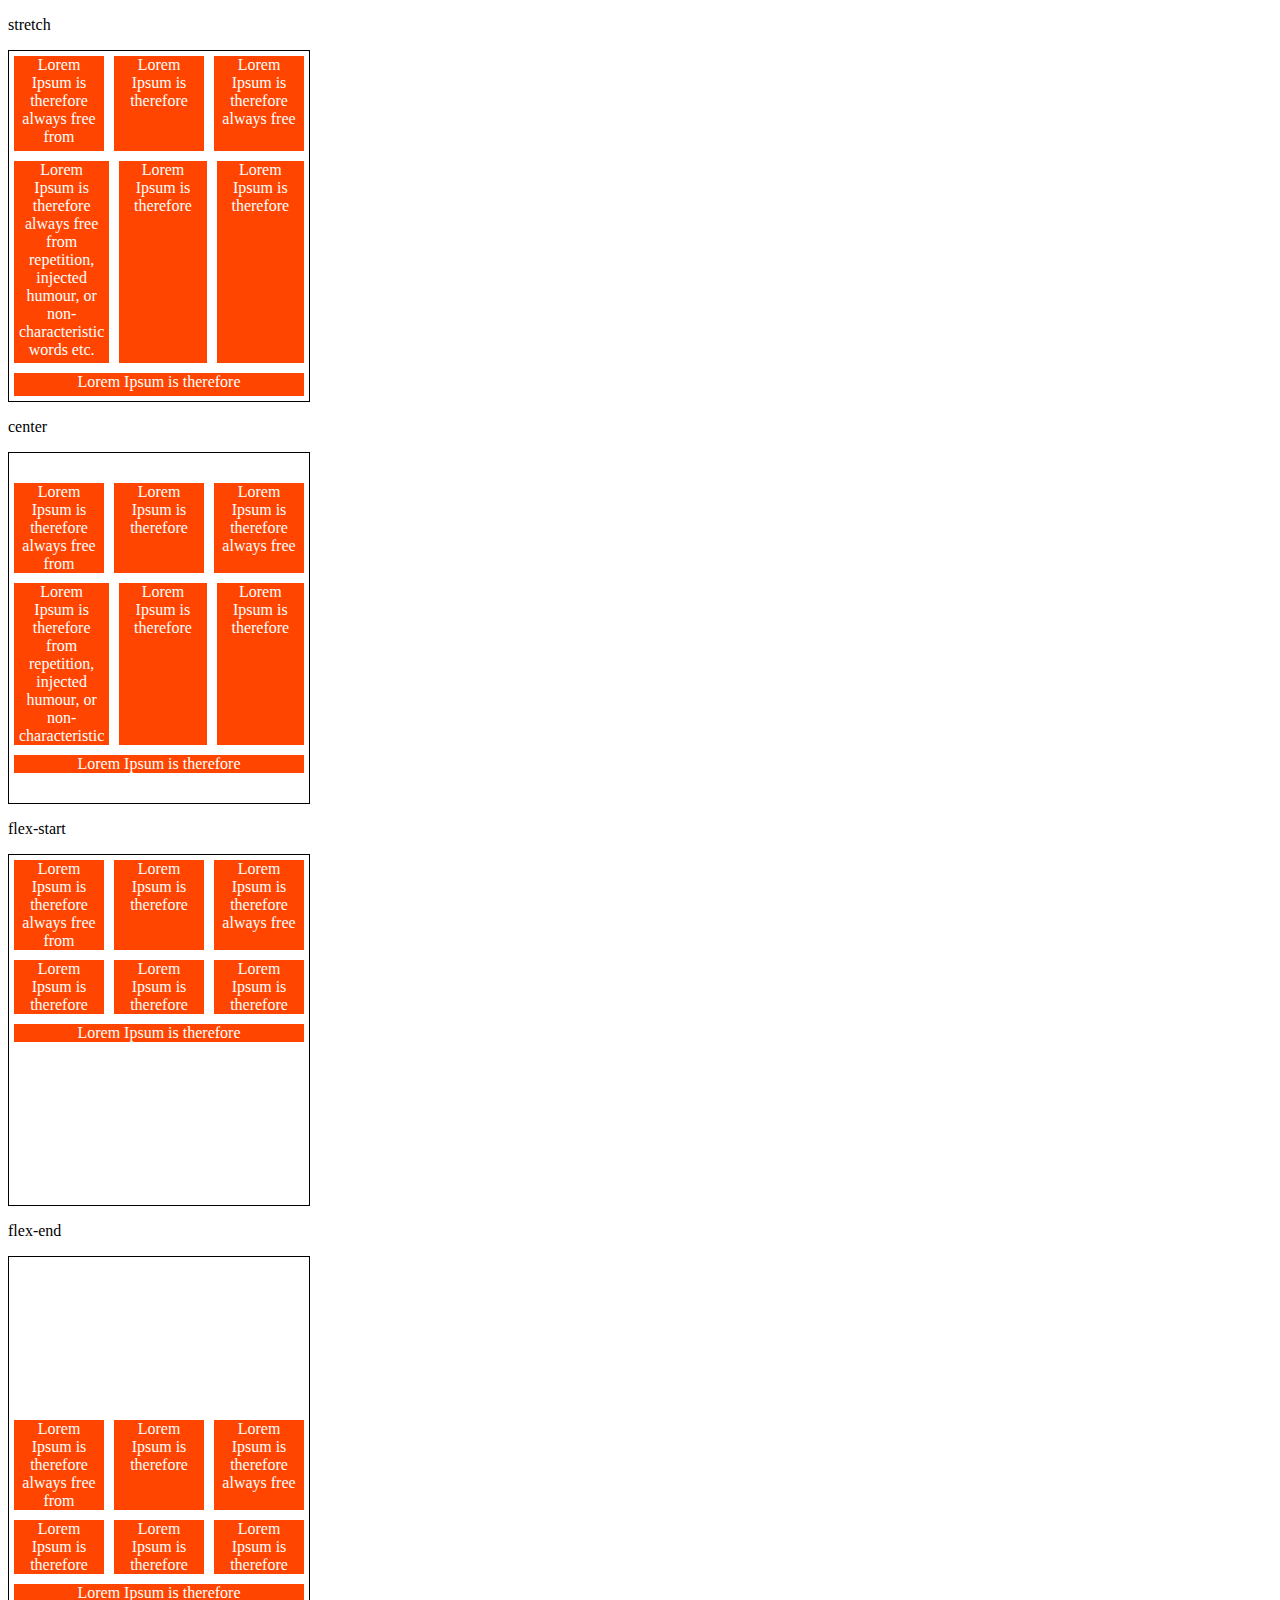
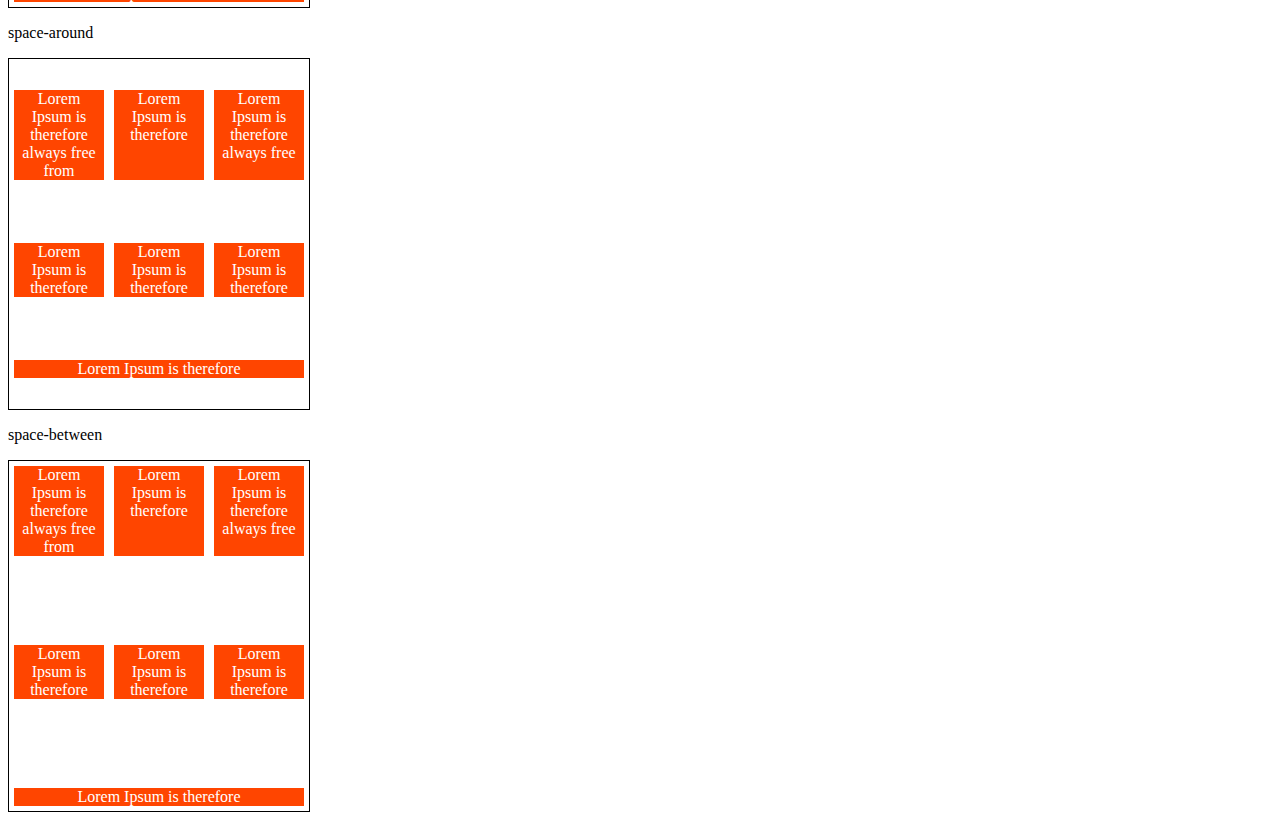
<file: html/6-align-content.html>
<!DOCTYPE html>
<html lang="en">
<head>
    <meta charset="UTF-8">
    <meta name="viewport" content="width=device-width, initial-scale=1.0">
    <title>Fundamentos - align content</title>
    <style>
        .container{
            height: 350px;
            max-width: 300px;
            display: flex;
            flex-wrap: wrap;
            border: 1px solid black;
        }

        .item{
            background-color: orangered;
            padding: 0 5px;
            margin: 5px;
            flex: 1;
            text-align: center;
            color: white;
        }
        .stretch{
            align-content: stretch;
        }

        .center{
            align-content: center;
        }

        .flex-start{
            align-content: flex-start;
        }

        .flex-end{
            align-content: flex-end;
        }

        .space-around{
            align-content: space-around;
        }

        .space-between{
            align-content: space-between;
        }
    </style>
</head>
<body>
    <p>stretch</p>
    <div class="container stretch">
        <div class="item">Lorem Ipsum is therefore always free from</div>
        <div class="item">Lorem Ipsum is therefore</div>
        <div class="item">Lorem Ipsum is therefore always free</div>
        <div class="item">Lorem Ipsum is therefore always free from repetition, injected humour, or non-characteristic words etc.</div>
        <div class="item">Lorem Ipsum is therefore</div>
        <div class="item">Lorem Ipsum is therefore</div>
        <div class="item">Lorem Ipsum is therefore</div>
    </div>
    
    <p>center</p>
    <div class="container center">
        <div class="item">Lorem Ipsum is therefore always free from</div>
        <div class="item">Lorem Ipsum is therefore</div>
        <div class="item">Lorem Ipsum is therefore always free</div>
        <div class="item">Lorem Ipsum is therefore from repetition, injected humour, or non-characteristic</div>
        <div class="item">Lorem Ipsum is therefore</div>
        <div class="item">Lorem Ipsum is therefore</div>
        <div class="item">Lorem Ipsum is therefore</div>
    </div>


    <p>flex-start</p>
    <div class="container flex-start">
        <div class="item">Lorem Ipsum is therefore always free from</div>
        <div class="item">Lorem Ipsum is therefore</div>
        <div class="item">Lorem Ipsum is therefore always free</div>
        <div class="item">Lorem Ipsum is therefore</div>
        <div class="item">Lorem Ipsum is therefore</div>
        <div class="item">Lorem Ipsum is therefore</div>
        <div class="item">Lorem Ipsum is therefore</div>
    </div>

    <p>flex-end</p>
    <div class="container flex-end">
        <div class="item">Lorem Ipsum is therefore always free from</div>
        <div class="item">Lorem Ipsum is therefore</div>
        <div class="item">Lorem Ipsum is therefore always free</div>
        <div class="item">Lorem Ipsum is therefore</div>
        <div class="item">Lorem Ipsum is therefore</div>
        <div class="item">Lorem Ipsum is therefore</div>
        <div class="item">Lorem Ipsum is therefore</div>
    </div>

    <p>space-around</p>
    <div class="container space-around">
        <div class="item">Lorem Ipsum is therefore always free from</div>
        <div class="item">Lorem Ipsum is therefore</div>
        <div class="item">Lorem Ipsum is therefore always free</div>
        <div class="item">Lorem Ipsum is therefore</div>
        <div class="item">Lorem Ipsum is therefore</div>
        <div class="item">Lorem Ipsum is therefore</div>
        <div class="item">Lorem Ipsum is therefore</div>
    </div>

    <p>space-between</p>
    <div class="container space-between">
        <div class="item">Lorem Ipsum is therefore always free from</div>
        <div class="item">Lorem Ipsum is therefore</div>
        <div class="item">Lorem Ipsum is therefore always free</div>
        <div class="item">Lorem Ipsum is therefore</div>
        <div class="item">Lorem Ipsum is therefore</div>
        <div class="item">Lorem Ipsum is therefore</div>
        <div class="item">Lorem Ipsum is therefore</div>
    </div>
</body>
</html>
</file>
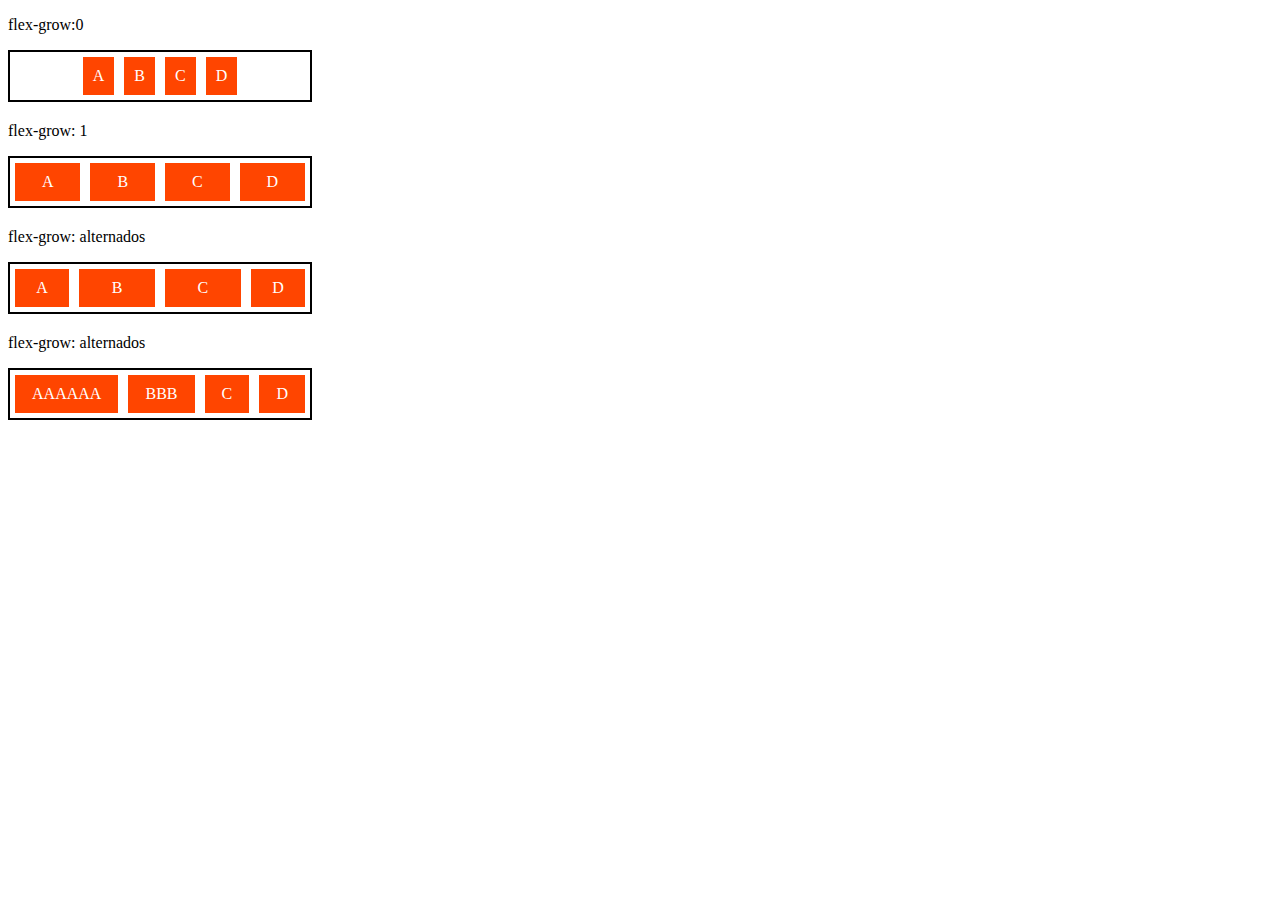
<file: html/7-flex-grow.html>
<!DOCTYPE html>
<html lang="en">
<head>
    <meta charset="UTF-8">
    <meta name="viewport" content="width=device-width, initial-scale=1.0">
    <title>Fundamentos - flex grow</title>
    <style>
        .flex-container{
            display: flex;
            border: 2px solid black;
            max-width: 300px;
            margin-bottom: 20px;
            justify-content: center;
        }

        .item{
            background-color: orangered;
            margin: 5px;
            padding: 10px;
            text-align: center;
            color: white;
        }

        .fg-0{
            flex-grow: 0;
        }

        .fg-1{
            flex-grow: 1;
        }

        .fg-2{
            flex-grow: 2;
        }

        .fg-3{
            flex-grow: 3;
        }
    </style>
</head>
<body>
    <p>flex-grow:0</p>
    <div class="flex-container">
        <div class="item fg-0">A</div>
        <div class="item fg-0">B</div>
        <div class="item fg-0">C</div>
        <div class="item fg-0">D</div>
    </div>

    <p>flex-grow: 1</p>
    <div class="flex-container">
        <div class="item fg-1">A</div>
        <div class="item fg-1">B</div>
        <div class="item fg-1">C</div>
        <div class="item fg-1">D</div>
    </div>

    <p>flex-grow: alternados</p>
    <div class="flex-container">
        <div class="item fg-1">A</div>
        <div class="item fg-2">B</div>
        <div class="item fg-2">C</div>
        <div class="item fg-1">D</div>
    </div>
    <p>flex-grow: alternados</p>
    <div class="flex-container">
        <div class="item fg-2">AAAAAA</div>
        <div class="item fg-2">BBB</div>
        <div class="item fg-2">C</div>
        <div class="item fg-2">D</div>
    </div>
</body>
</html>
</file>
<file: html/project-flexbox-dio/assets/style.css>
*{
    margin: 0;
    padding: 0;
    font-family: 'Open Sans', sans-serif;
}

ul{
    list-style: none;
    margin: 0 ;
    padding: 0;
}
ul li a{
    text-decoration: none;
}
div image{
    display: block;
    width: 100%;
}
.flex-container{
    display: flex;
    max-width: 992px;
    margin: auto;
    width: 100%;
}
header{
    background-color: #122a57;
    height: 100px;
    display: flex;
    align-items: center;
    color: #fff;
}

header .list-items{
    display: flex;
    max-width: 260px;;
    width: 100%;
    justify-content: space-between;
    align-items: center;
}

.list-items li a{
    color: #fff;
    
}
header .menu{
    justify-content: space-between;
}

.apresentacao{
    height: 100vh;
    align-items: center;
    justify-content: space-between;
}

.apresentacao .texto-apresentacao{
    min-height: 200px;
}

.texto-apresentacao h1{
    color: #122a57;
    font-size: 48px;
    margin-bottom: 10px;
}
.texto-apresentacao a{
    background-color: #122a57;
    color: #fff;
    border-radius: 30px;
    width: 220px;
    display: block;
    text-align: center;
    text-decoration: none;
    height: 50px;
    line-height: 50px;
    margin-bottom: 10px;
    margin-top: 10px;
}

#quem-somos{
    flex-direction: row-reverse;
    align-items: center;
    justify-content: space-between;
}

#quem-somos h2{
    font-size: 32px;
    color: #122a57;
    display: flex;
    margin-bottom: 20px;
}
#quem-somos h2::before{
    content: "";
    height: 50px;
    width: 5px;
    margin-right: 5px;
    background-color: #122a57;
    position: relative;
}
#quem-somos p{
    margin-bottom: 10px;
    width: 90%;
}
</file>
<file: html/projeto-contador/assets/style.css>
@import url('https://fonts.googleapis.com/css2?family=Open+Sans:wght@300;600&display=swap');

* {
    font-family: 'Open Sans', sans-serif;
}

body {
    display: flex;
    align-items: center;
    justify-content: center;
    flex-direction: column;
    background-color: rgb(177, 225, 255);
}

button {
    height: 40px;
    width: 40px;
    border-radius: 50%;
    border: 2px solid lightcoral;
    background-color: rgb(241, 214, 214);
    color: lightcoral;
    font-size: 16pt;
    font-weight: 600;
    text-align: center;
}

#counter {
    display: flex;
}

#currentNumber {
    display: flex;
    align-items: center;
    margin: 0 20px;
    font-size: 16pt;
}
</file>
